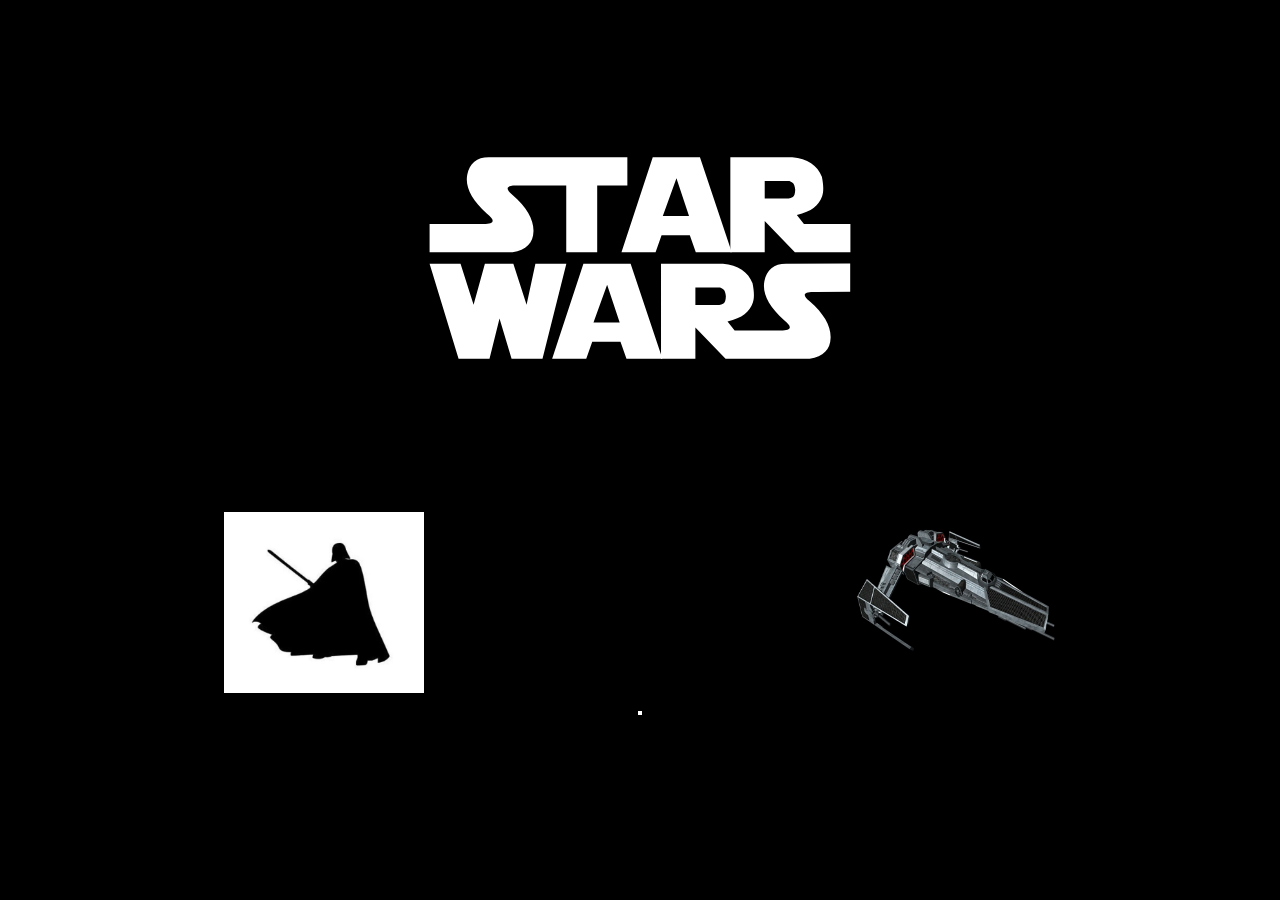
<file: AdvancedJS - Workshop/index.html>
<!DOCTYPE html>
<html lang="en">
<head>
    <meta charset="UTF-8">
    <meta http-equiv="X-UA-Compatible" content="IE=edge">
    <meta name="viewport" content="width=device-width, initial-scale=1.0">
    <title>Star Wars</title>
    <link href="index.css" rel="stylesheet" type="text/css">
</head>
<body>
    <div id="logo">
        <img src="img/Star_Wars_logo_black.svg" alt="logo" width="500px">
    </div>
    <div id="pictures">
        <img src="img/personn.png" alt="person" width="200px" id="person">
        <img src="img/spaceship.jpg" alt="spaceship" width="200px" id="spaceship">
    </div>
    <br/>
    <table id="table">
    </table>
    <br/>
    <button id="previous">Previous</button>
    <button id="next">Next</button>
    <script src="index.js"></script>
</body>
</html>
</file>
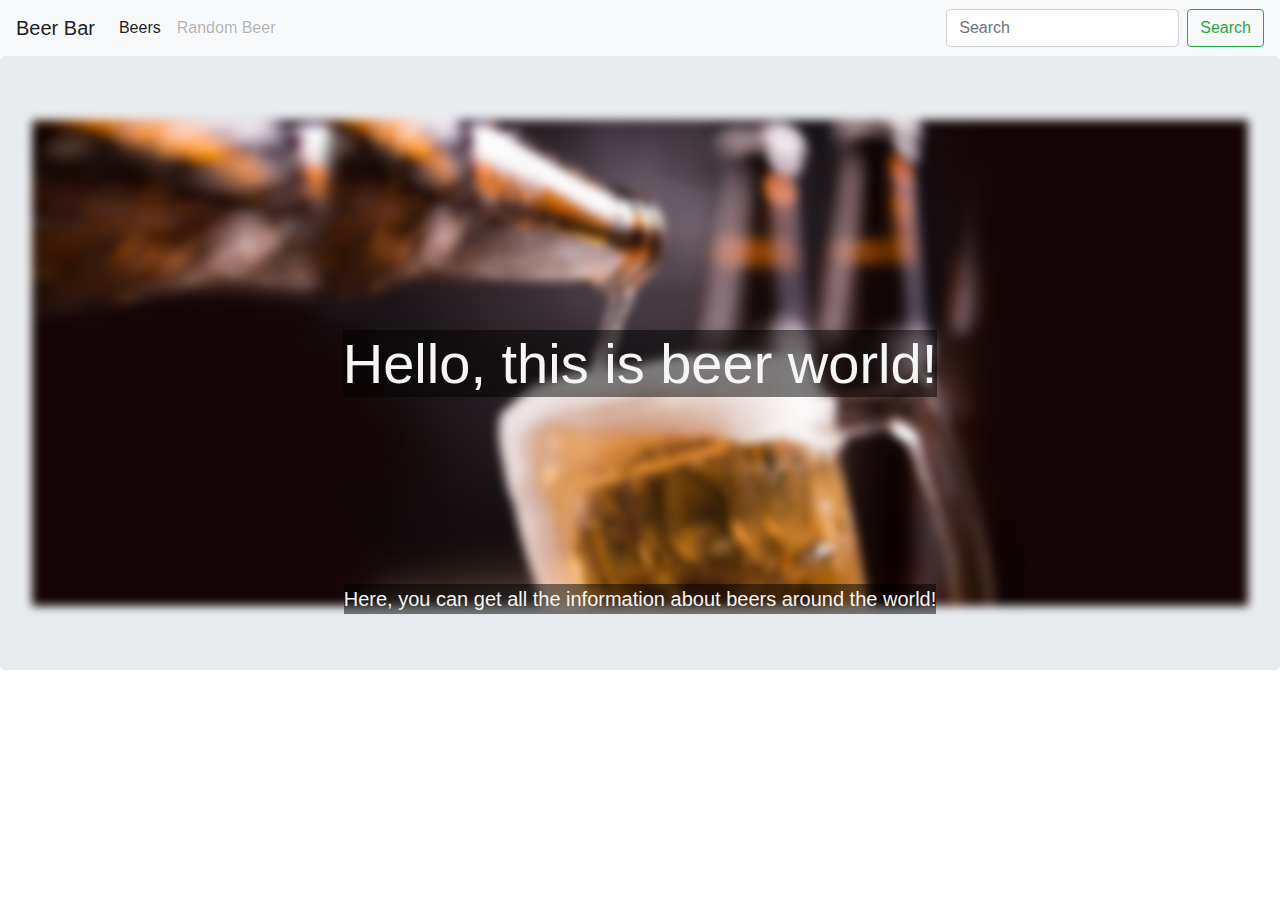
<file: BeerApp/index.html>
<!DOCTYPE html>
<html lang="en">
<head>
    <meta charset="UTF-8">
    <meta http-equiv="X-UA-Compatible" content="IE=edge">
    <meta name="viewport" content="width=device-width, initial-scale=1.0">
    <title>Beer Bar</title>
    <link rel="stylesheet" href="https://cdn.jsdelivr.net/npm/bootstrap@4.0.0/dist/css/bootstrap.min.css" integrity="sha384-Gn5384xqQ1aoWXA+058RXPxPg6fy4IWvTNh0E263XmFcJlSAwiGgFAW/dAiS6JXm" crossorigin="anonymous">
    <link href="Styles/styles.css" type="text/css" rel="stylesheet"> 
</head>
<body>
    <div id="navBar">
        <nav class="navbar navbar-expand-lg navbar-light bg-light">
            <button class="navbar-toggler" type="button" data-toggle="collapse" data-target="#navbarTogglerDemo03" aria-controls="navbarTogglerDemo03" aria-expanded="false" aria-label="Toggle navigation">
              <span class="navbar-toggler-icon"></span>
            </button>
            <a class="navbar-brand" href="#" id="navHome">Beer Bar</a>
          
            <div class="collapse navbar-collapse" id="navbarTogglerDemo03">
              <ul class="navbar-nav mr-auto mt-2 mt-lg-0">
                <li class="nav-item active">
                  <a class="nav-link" href="#" id="navBeers">Beers <span class="sr-only">(current)</span></a>
                </li>
                <li class="nav-item">
                  <a class="nav-link disabled" href="#" id="navRandom">Random Beer</a>
                </li>
              </ul>
              <form class="form-inline my-2 my-lg-0">
                <input class="form-control mr-sm-2" type="search" placeholder="Search" aria-label="Search" id="searchField">
                <button class="btn btn-outline-success my-2 my-sm-0" type="submit">Search</button>
              </form>
            </div>
          </nav>
    </div>
    <div id="homePage">          
      <div class="jumbotron">
        <img id="hpimage" src="img/background1.jpg" alt="hpimage"> 
        <h1 id="header" class="display-4">Hello, this is beer world!</h1>
        <p id="paragraph" class="lead">Here, you can get all the information about beers around the world! </p>
        <hr class="my-4">      
      </div>
   </div>
   <div id="beers">
        <div  id="content">
            <hr/>
            <div id="dropdownBtn">
                <button id="pageSize" type="button" class="btn btn-info dropdown-toggle" data-bs-toggle="dropdown" aria-expanded="false">
                    Page Size
                  </button>
                  <ul class="dropdown-menu">
                    <li><a class="dropdown-item" href="#" value="5" id="fivePerPage">Show 5 per page</a></li>
                    <li><a class="dropdown-item" href="#" value="10"  id="tenPerPage">Show 10 per page</a></li>
                    <li><a class="dropdown-item" href="#" value="20"  id="twentyPerPage">Show 20 per page</a></li>
                  </ul>
              
                  <button id="sortBy" type="button" class="btn btn-info dropdown-toggle" data-bs-toggle="dropdown" aria-expanded="false">
                    Sort by
                  </button>
                  <ul class="dropdown-menu">
                    <li><a class="dropdown-item" href="#" id="sortname">Name</a></li>
                    <li><a class="dropdown-item" href="#" id="alcPercentage">Alcohol percentage</a></li>
                    <li><a class="dropdown-item" href="#" id="bitterness">Bitterness</a></li>
                  </ul>
            </div>
            <br/>
            <div id="beerPostsContainer">
                    <!-- <div class="card" style="width: 18rem;">
                        <img src="..." class="card-img-top" alt="...">
                        <div class="card-body">
                            <h5 class="card-title">Card title</h5>
                            <p class="card-text">Some quick example text to build on the card title and make up the bulk of the card's content.</p>
                            <a href="#" class="btn btn-primary">Go somewhere</a>
                        </div>
                    </div> -->
            </div>
            <br/> 
            <nav  aria-label="Page navigation example" id="pagContainer">
              <!-- <ul class="pagination">
                <li class="page-item"><a class="page-link" href="#">Previous</a></li> -->
                  <ul class="pagination" id="paginationList">
                    <!-- <li class="page-item"><a class="page-link" href="#">1</a></li>
                    <li class="page-item"><a class="page-link" href="#">2</a></li>
                    <li class="page-item"><a class="page-link" href="#">3</a></li> -->
                  </ul>
                <!-- <li class="page-item"><a class="page-link" href="#">Next</a></li>
              </ul> -->
            </nav>
        </div>
  </div>
  <div id="randomBeer">
    <div id="randomContainer"></div>
  </div>
  <script src="https://cdn.jsdelivr.net/npm/bootstrap@5.3.0-alpha1/dist/js/bootstrap.bundle.min.js" integrity="sha384-w76AqPfDkMBDXo30jS1Sgez6pr3x5MlQ1ZAGC+nuZB+EYdgRZgiwxhTBTkF7CXvN" crossorigin="anonymous"></script>
  <script src="Scripts/script.js"></script>
</body>
</html>
</file>
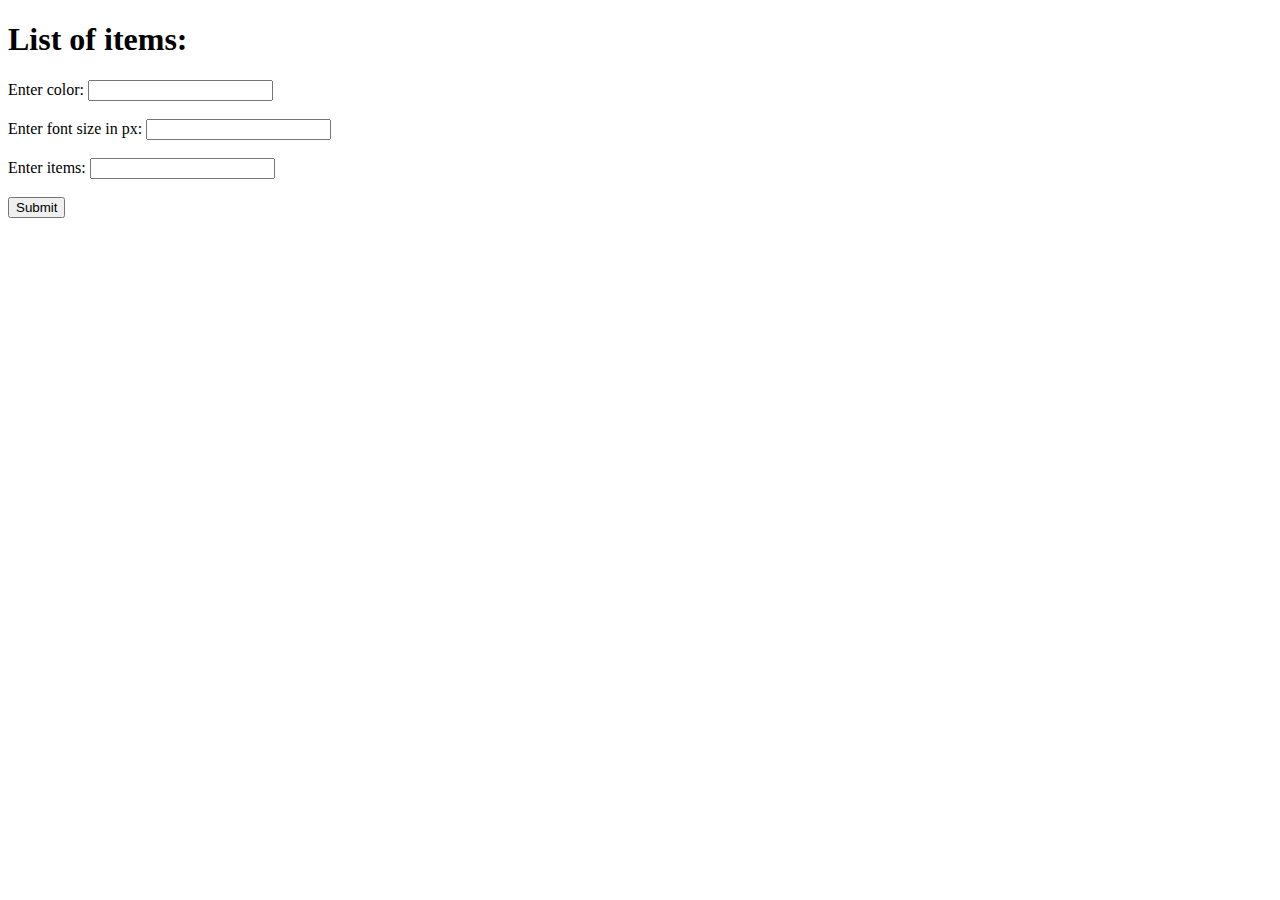
<file: Homework 1- AdvancedJS/ListOfInputs/listofinputs.html>
<!DOCTYPE html>
<html lang="en">
<head>
    <meta charset="UTF-8">
    <meta http-equiv="X-UA-Compatible" content="IE=edge">
    <meta name="viewport" content="width=device-width, initial-scale=1.0">
    <title>Document</title>
</head>
<body>
    <h1>List of items:</h1>
    <form>
        <label for="color">Enter color:</label>
        <input type="text" id="color" name="color">
        <br/>
        <br/>
        <label for="fontSize">Enter font size in px:</label>
        <input type="number" id="fontSize" name="fontSize">
        <br/>
        <br/>
        <label for="items">Enter items:</label>
        <input type="text" id="items" name="items">
        <br/>
        <br/>
        <button id="submit">Submit</button>
    </form>
    <div id="list">
    
    </div>
    <script src="listofinputs.js"></script>
    
</body>
</html>
</file>
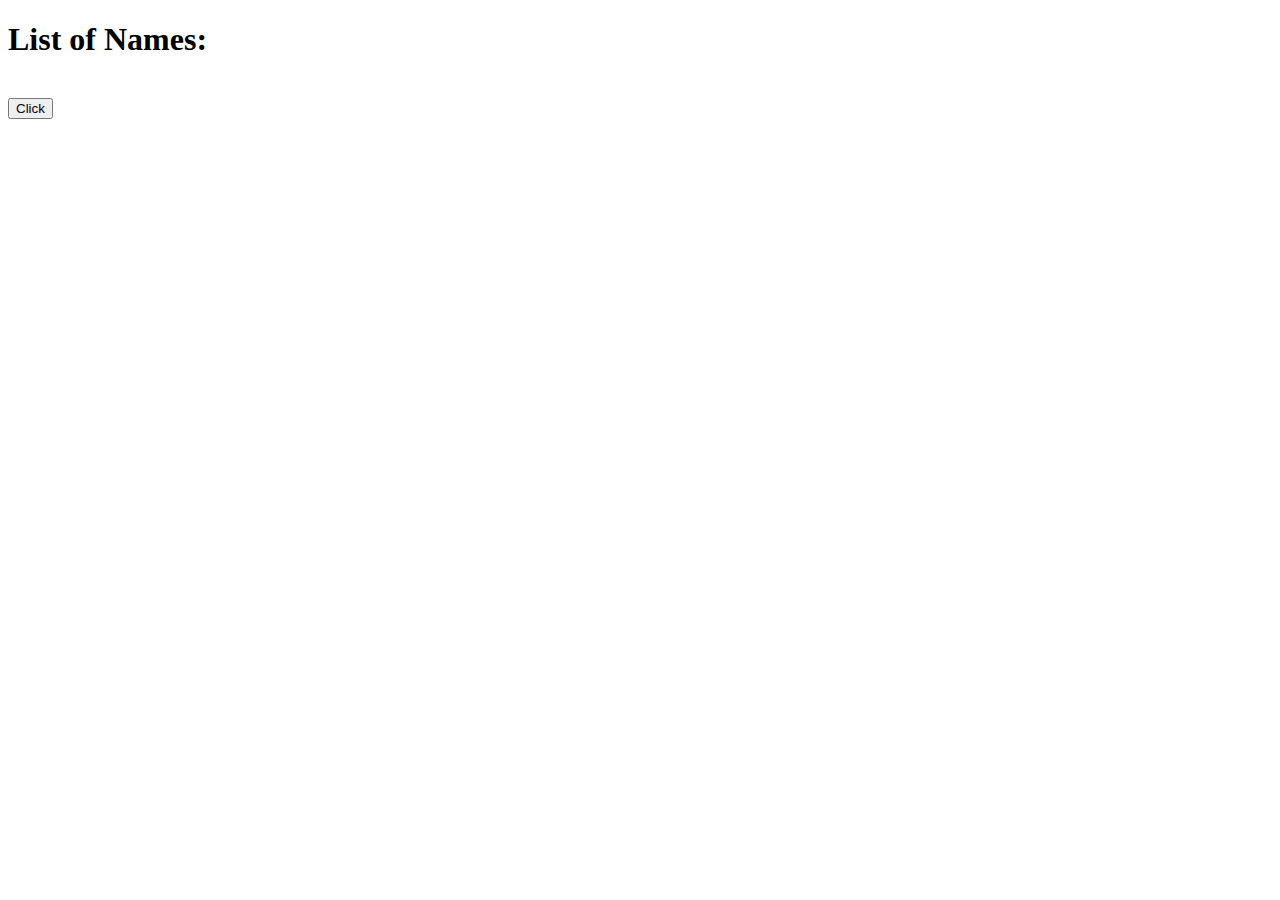
<file: Homework 1- AdvancedJS/ListOfNames/nameList.html>
<!DOCTYPE html>
<html lang="en">
<head>
    <meta charset="UTF-8">
    <meta http-equiv="X-UA-Compatible" content="IE=edge">
    <meta name="viewport" content="width=device-width, initial-scale=1.0">
    <title>List of Names</title>
</head>
<body>
    <h1>List of Names:</h1>
    <br/>
    <button id="btn">Click</button>
    <ul id="list"></ul>
    <script src="nameList.js"></script>
</body>
</html>
</file>
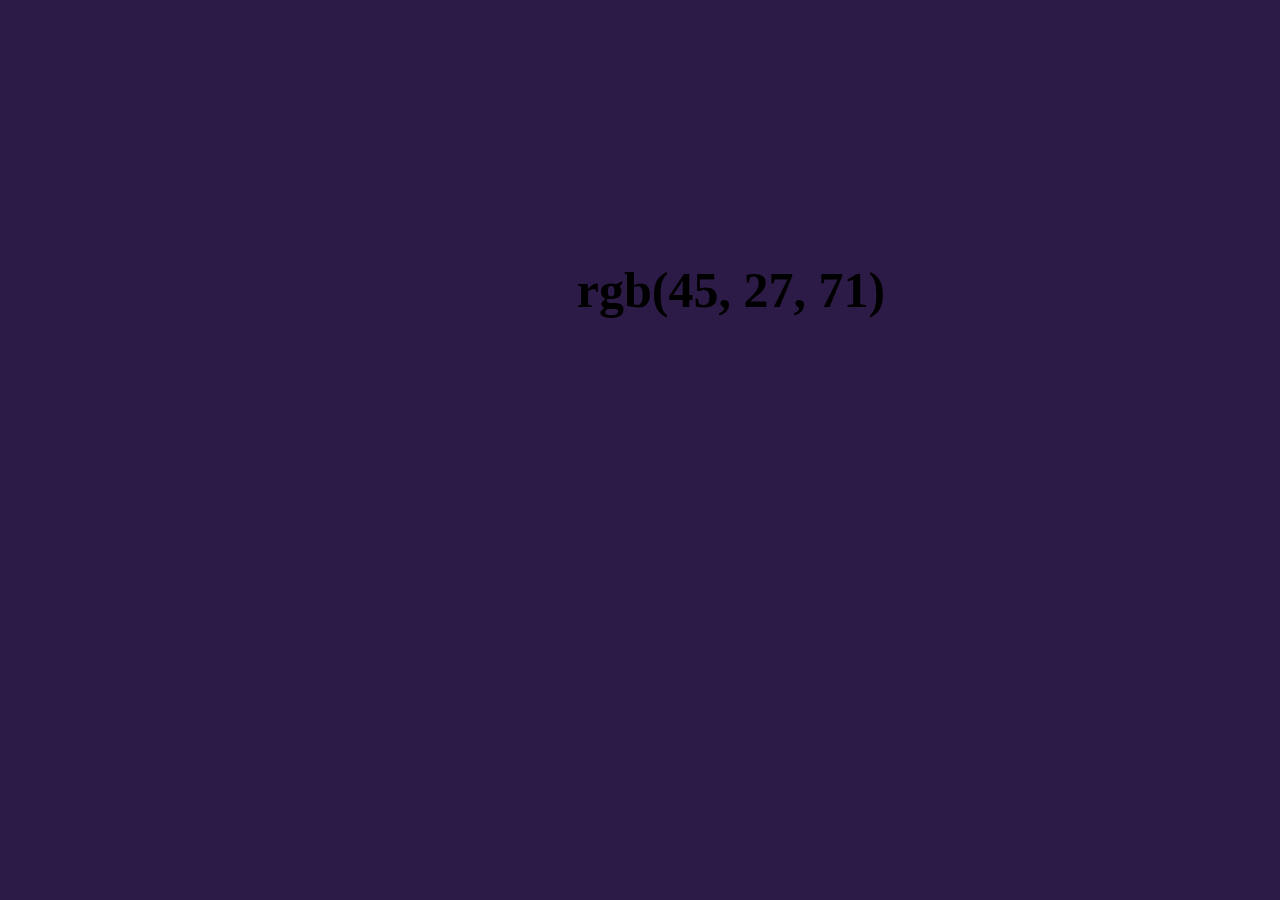
<file: Homework 1- AdvancedJS/RandomColor/randomColor.html>
<!DOCTYPE html>
<html lang="en">
<head>
    <meta charset="UTF-8">
    <meta http-equiv="X-UA-Compatible" content="IE=edge">
    <meta name="viewport" content="width=device-width, initial-scale=1.0">
    <title>Random Color</title>
    <link href="randomColor.css" type="text/css" rel="stylesheet" >
</head>
<body>
    <div id="colorName"></div>
    <script src="randomColor.js"></script>
</body>
</html>
</file>
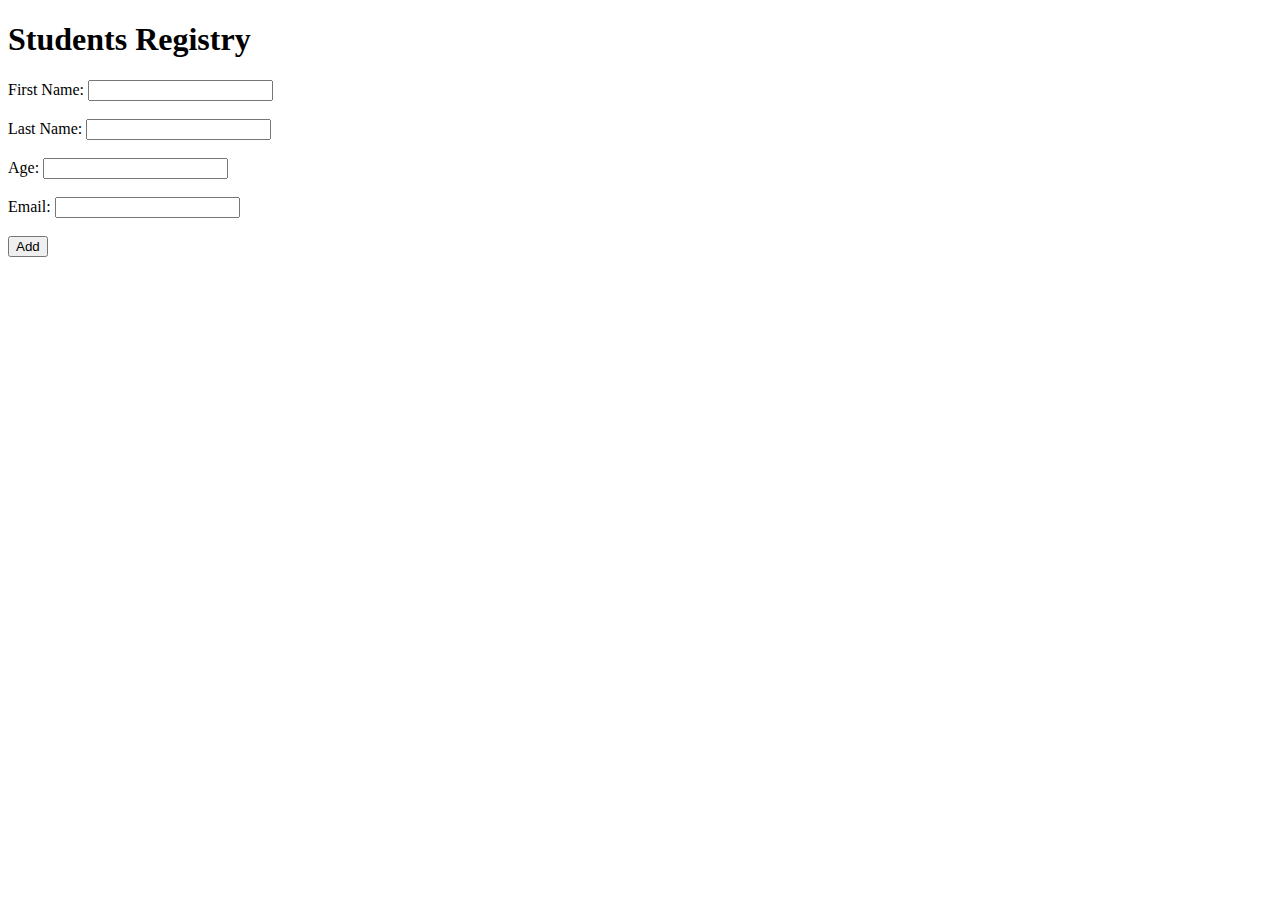
<file: Homework 1- AdvancedJS/StudentRegistry/studentregistry.html>
<!DOCTYPE html>
<html lang="en">
<head>
    <meta charset="UTF-8">
    <meta http-equiv="X-UA-Compatible" content="IE=edge">
    <meta name="viewport" content="width=device-width, initial-scale=1.0">
    <title>Document</title>
</head>
<body>
    <!DOCTYPE html>
<html lang="en">
<head>
    <meta charset="UTF-8">
    <meta http-equiv="X-UA-Compatible" content="IE=edge">
    <meta name="viewport" content="width=device-width, initial-scale=1.0">
    <title>Students Registry</title>
</head>
<body>
    <h1>Students Registry</h1>    
    <div id="studentForm">
        First Name: <input type="text" id="firstName">
        <br/>
        <br/>
        Last Name: <input type="text" id="lastName">
        <br/>
        <br/>
        Age: <input type="number" id="age">
        <br/>
        <br/>
        Email: <input type="email" id="email">
        <br/>
        <br/>
        <button>Add</button>
    </div>
    <script src="studentregistry.js"></script>
</body>
</html>
    
</body>
</html>
</file>
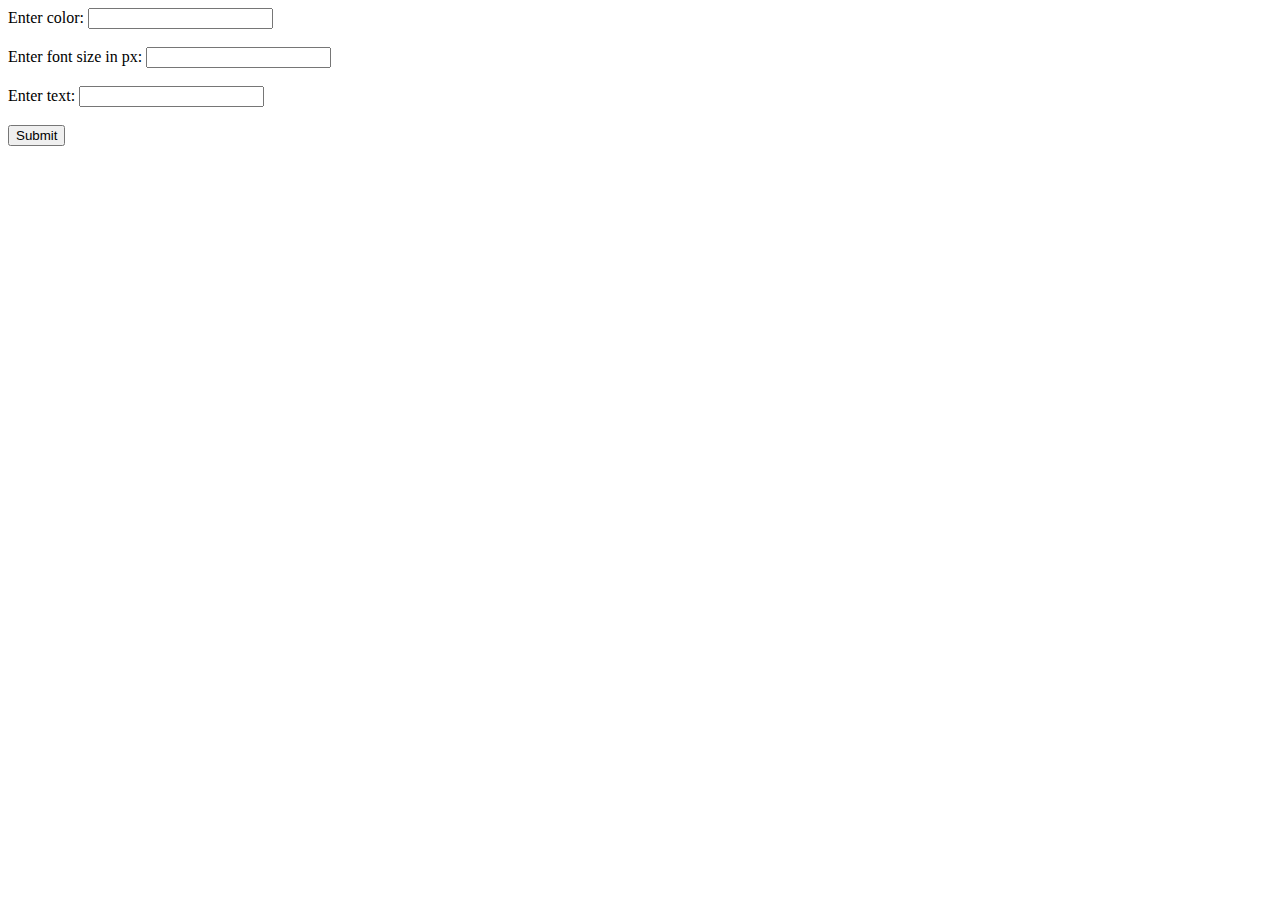
<file: Homework 1- AdvancedJS/TitleGenerator/titlegenerator.html>
<!DOCTYPE html>
<html lang="en">
<head>
    <meta charset="UTF-8">
    <meta http-equiv="X-UA-Compatible" content="IE=edge">
    <meta name="viewport" content="width=device-width, initial-scale=1.0">
    <title>Document</title>
</head>
<body>
    <div id="begining"></div>
    <form>
        <label for="color">Enter color:</label>
        <input type="text" id="color" name="color">
        <br/>
        <br/>
        <label for="fontSize">Enter font size in px:</label>
        <input type="number" id="fontSize" name="fontSize">
        <br/>
        <br/>
        <label for="text">Enter text:</label>
        <input type="text" id="text" name="text">
        <br/>
        <br/>
        <button id="submit">Submit</button>
    </form>
    <script src="titlegenerator.js"></script>
    
</body>
</html>
</file>
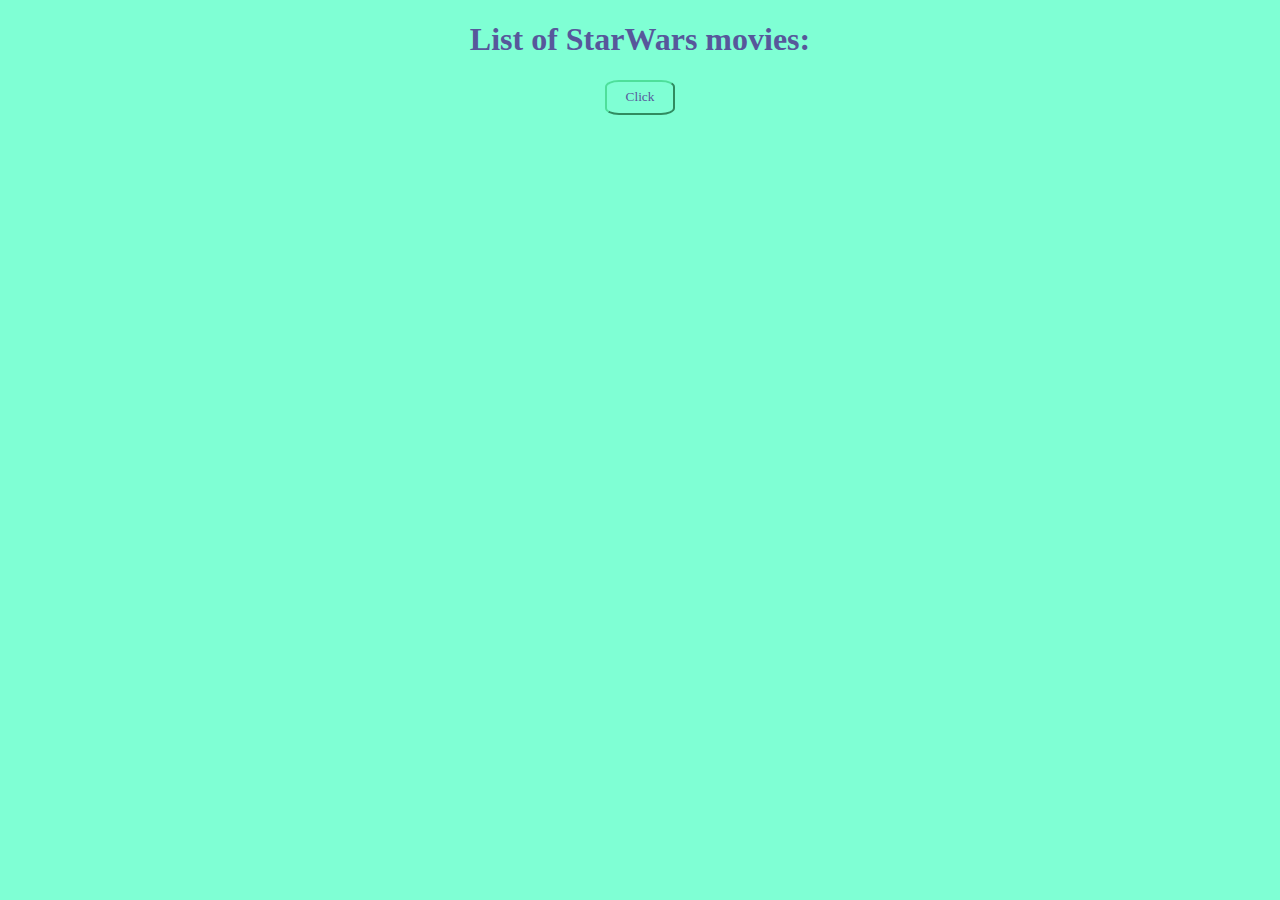
<file: Homework 2- AdvancedJS/FilmNames/filmNames.html>
<!DOCTYPE html>
<html lang="en">
<head>
    <meta charset="UTF-8">
    <meta http-equiv="X-UA-Compatible" content="IE=edge">
    <meta name="viewport" content="width=device-width, initial-scale=1.0">
    <title>StarWars</title>
    <link href="filmNames.css" type="text/css" rel="stylesheet">
</head>
<body>
    <h1 id="header">List of StarWars movies: </h1>
    <button id="btn">Click</button>
    <ul id="list"></ul>
    <script src="https://ajax.googleapis.com/ajax/libs/jquery/3.6.1/jquery.min.js"></script>
    <script src="filmNames.js"></script>
</body>
</html>
</file>
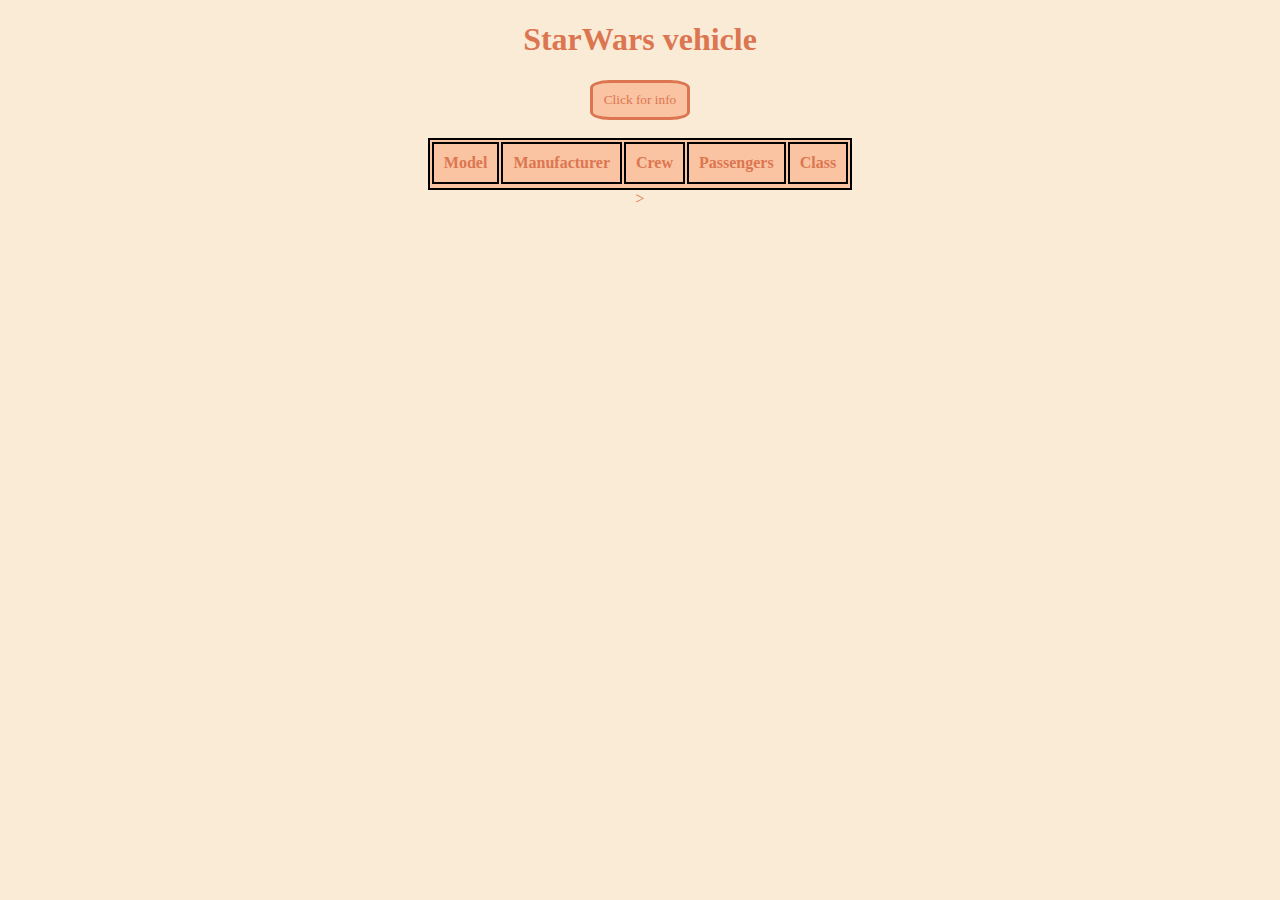
<file: Homework 2- AdvancedJS/Vehicle/vehicle.html>
<!DOCTYPE html>
<html lang="en">
<head>
    <meta charset="UTF-8">
    <meta http-equiv="X-UA-Compatible" content="IE=edge">
    <meta name="viewport" content="width=device-width, initial-scale=1.0">
    <title>StarWars</title>
    <link href="vehicle.css" type="text/css" rel="stylesheet">
</head>
<body>
    <h1 id="header">StarWars vehicle</h1>
    <button id="btn">Click for info</button>
    <br/>
    <br/>
    <table id="table">
        <tbody>
            <tr>
                <th>Model</th>
                <th>Manufacturer</th>
                <th>Crew</th>
                <th>Passengers</th>
                <th>Class</th>
            </tr>
            <tr id="result"></tr>
        </tbody>
    </table>>
    <script src="https://ajax.googleapis.com/ajax/libs/jquery/3.6.1/jquery.min.js"></script>
    <script src="vehicle.js"></script>
</body>
</html>
</file>
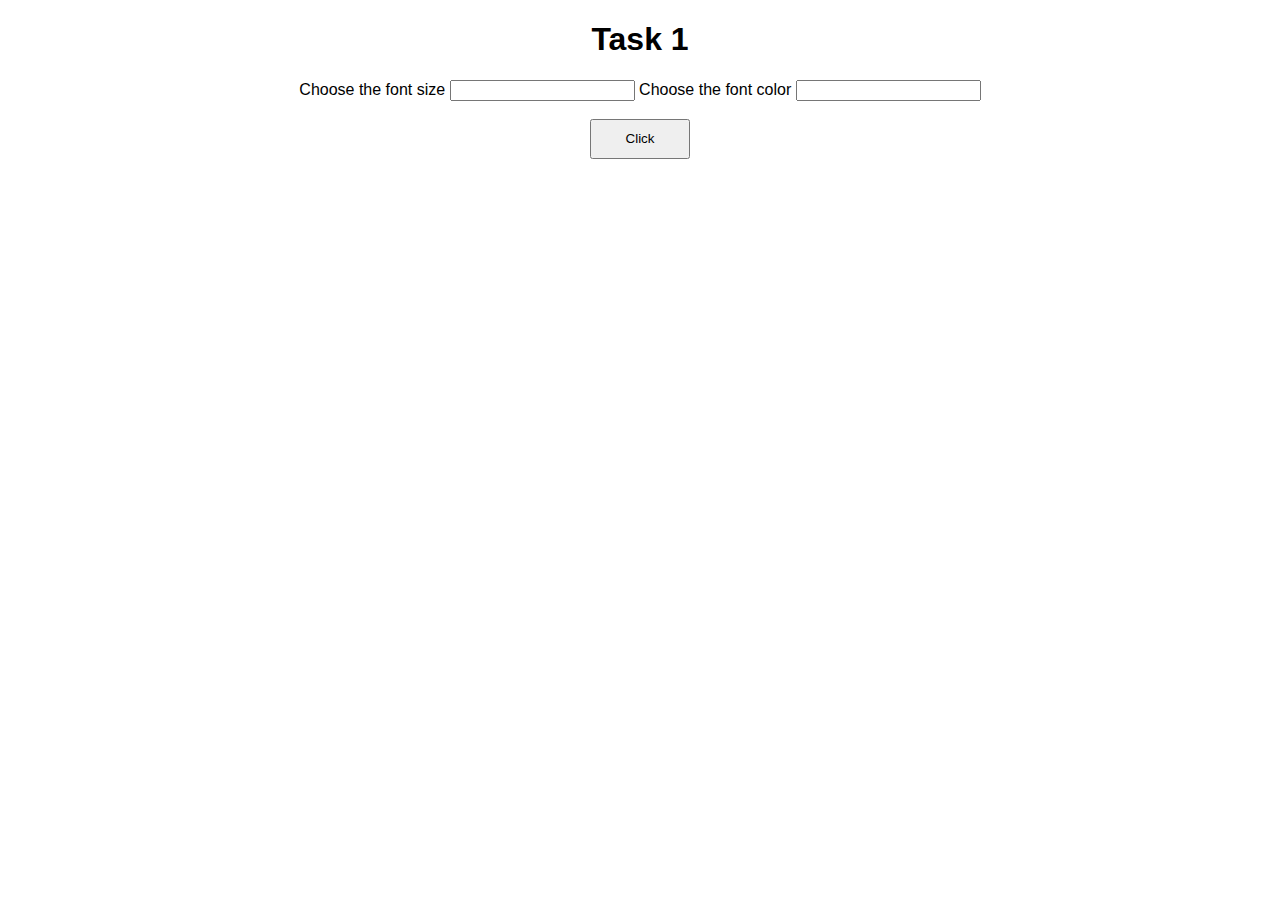
<file: Homework 3-AdvancedJS/Task1/task1.html>
<!DOCTYPE html>
<html lang="en">
<head>
    <meta charset="UTF-8">
    <meta http-equiv="X-UA-Compatible" content="IE=edge">
    <meta name="viewport" content="width=device-width, initial-scale=1.0">
    <title>Homework 3</title>
    <link href="task1.css" type="text/css" rel="stylesheet">
</head>
<body>
    <h1 id="header">Task 1</h1>
    <form>
        <label>Choose the font size</label>
        <input name="fontSize" type="number" id="fontSize">
        <label>Choose the font color</label>
        <input name="fontColor"  type="text" id="fontColor" >
        <br/>
        <br/>
        <button id="btn">Click</button>
        <script src="task1.js"></script>
    </form>
    
</body>
</html>
</file>
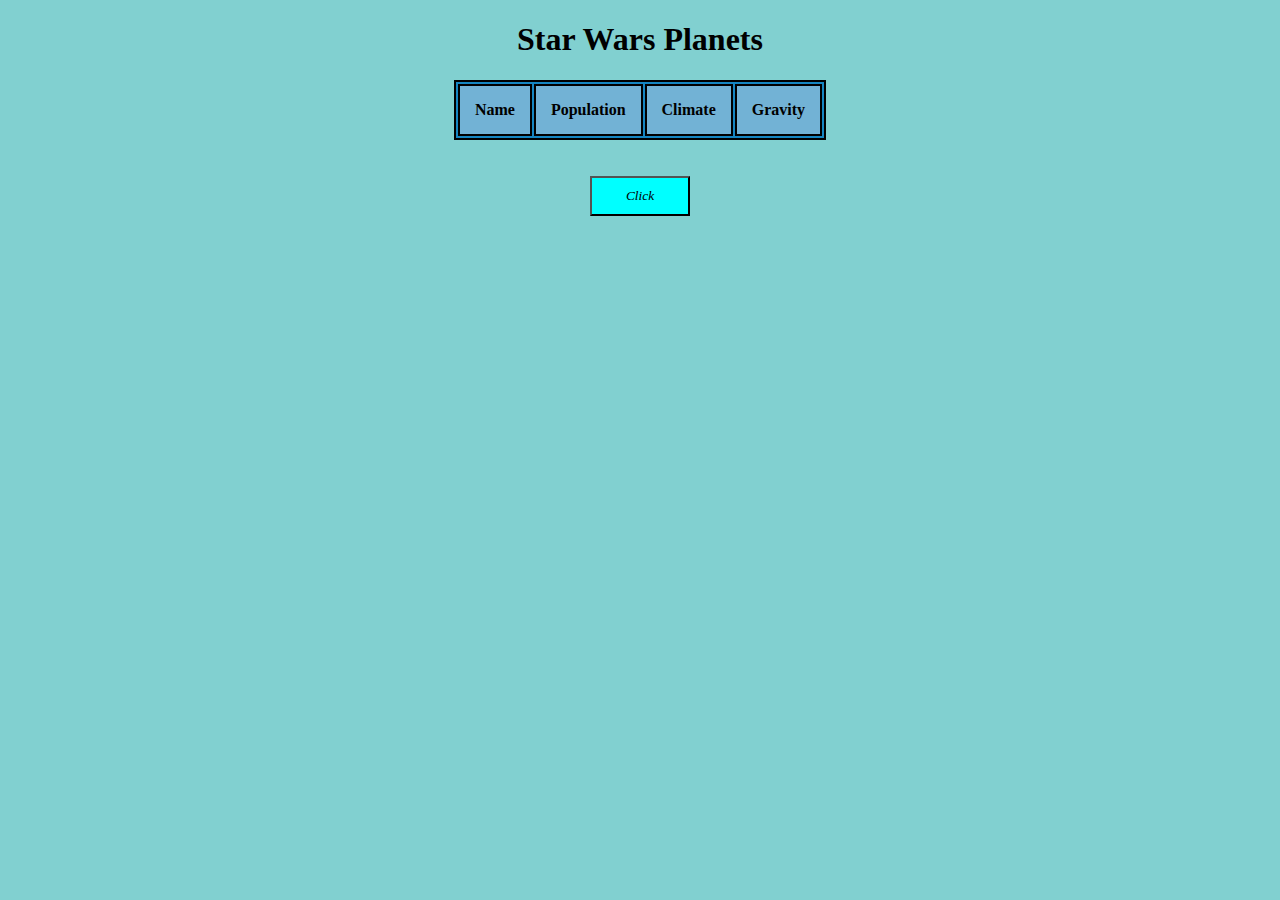
<file: Homework 3-AdvancedJS/Task2,3/task2.html>
<!DOCTYPE html>
<html lang="en">
<head>
    <meta charset="UTF-8">
    <meta http-equiv="X-UA-Compatible" content="IE=edge">
    <meta name="viewport" content="width=device-width, initial-scale=1.0">
    <title>Task 2</title>
    <link href="task2.css" type="text/css" rel="stylesheet">
</head>
<body>
    <h1>Star Wars Planets</h1>
    <table id="table">
        <tr>
            <th>Name</th>
            <th>Population</th>
            <th>Climate</th>
            <th>Gravity</th>
        </tr>
    </table>
    <br/>
    <br/>
    <button id="btn">Click</button>
    <br/>
    <br/>
    <button id="next">Next 10</button>
    <br/>
    <br/>
    <button id="previous">Previous 10</button>
    <script src="task2.js"></script>
</body>
</html>
</file>
<file: AdvancedJS - Workshop/index.css>
*{
    background-color: black;
    text-align: center;
    font-family:'Segoe UI', Tahoma, Geneva, Verdana, sans-serif
}

#pictures {
    display:flex;
    flex-direction: row;
    justify-content: space-around;
}
button {
    background-color: antiquewhite;
    width:100px;
    height:40px;
    visibility: hidden;
    cursor: pointer;
}
#person {
    cursor: pointer;
}
#spaceship {
    cursor:pointer;
}

#table {
    border: 2px solid white;
    color: bisque;
    margin-left: auto;
    margin-right: auto;
}

tr, td {
    border: 2px solid white;
    padding: 5px;
}
</file>
<file: BeerApp/Styles/styles.css>
#hpimage {
    filter: blur(5px);
    width: 100%;
    height: auto;
}
.jumbotron {
    display: flex;
    justify-content: center;
    align-items: center;
}
#header{
    position: absolute;
    margin: auto;
    background-color: rgba(0,0,0,0.5);
    color: whitesmoke;
    text-align: center;

}
#paragraph{
    position: absolute;
    bottom: 30%;
    left: auto;
    background-color: rgba(0,0,0,0.5);
    color: whitesmoke;
   
}
#dropdownBtn{
    display:flex;
    justify-content:space-evenly;

}
#beerPostsContainer {
    display:flex;
    flex-direction: row;
    flex-wrap: wrap;
    justify-content:space-evenly;
}

.test {
    object-fit: contain;
    width: 200px;
    height: 300px;
    padding: 10px;
}
.card {
    display: flex;
    flex-direction: column;
    justify-content:center;
    align-items: center;
    width: max-content;

}

#beerPostsContainer > div > div {
    display: flex;
    flex-direction: column;
    justify-content: center;
    gap: 4px;

}
#MDbtn {
    margin: auto;
    width: 150px;
}


#elementMD {
    background-color: rgb(239, 239, 239);
    display:flex;
    flex-direction: row;
}
#randomContainer{
    display: flex;
    justify-content: center;
    align-items: center;
    margin-top: 40px;
}

#pagContainer{
    display: flex;
    justify-content: center;
}
</file>
<file: Homework 1- AdvancedJS/RandomColor/randomColor.css>
body {
   position: relative;  
}

#colorName {
    position: absolute;
    margin-top: 20%;
    margin-left: 45%;
}
</file>
<file: Homework 2- AdvancedJS/FilmNames/filmNames.css>
* {
    text-align: center;
    color: rgb(87, 87, 155);
    font-family: cursive;
    background-color: aquamarine;
}

#btn {
    width:70px;
    height:35px;
    border-radius:20%;
    border-color: rgb(78, 223, 155);
    cursor: pointer;
}
</file>
<file: Homework 2- AdvancedJS/Vehicle/vehicle.css>
* {
    text-align: center;
    color: rgb(220, 118, 81);
    font-family: cursive;
    background-color:antiquewhite;
    
}

#btn {
    width:100px;
    height:40px;
    border-radius:20%;
    border: 3px solid rgb(220, 118, 81);;
    background-color: rgb(250, 195, 161);
    cursor: pointer;
}

#table {
    border: 2px solid black;
    margin-left: auto;
    margin-right: auto;
    background-color: rgb(250, 195, 161);

}
td, th {
    padding: 10px;
    border: 2px solid black;
    background-color: rgb(250, 195, 161);
}
</file>
<file: Homework 3-AdvancedJS/Task1/task1.css>
* {
    text-align: center;
    font-family: 'Lucida Sans', 'Lucida Sans Regular', 'Lucida Grande', 'Lucida Sans Unicode', Geneva, Verdana, sans-serif;
}

#btn {
    width: 100px;
    height: 40px;
    cursor: pointer;
}
</file>
<file: Homework 3-AdvancedJS/Task2,3/task2.css>
#table {
    margin-left: auto;
    margin-right: auto;
    border: 2px solid black;
    background-color: rgb(21, 133, 193);
}

td, th {
    border: 2px solid black;
    background-color: rgb(114, 178, 213);
    padding: 15px;
}

* {
    text-align: center;
    background-color: rgba(129, 208, 208, 75);
    font-family: Cambria, Cochin, Georgia, Times, 'Times New Roman', serif;
}

#btn {
    background-color: aqua;
    cursor: pointer;
    width: 100px;
    height: 40px;
    font-style: italic;
    
}

#next, #previous {
    background-color: aqua;
    cursor: pointer;
    width: 100px;
    height: 40px;
    font-style: italic;
    visibility: hidden;
}
</file>
